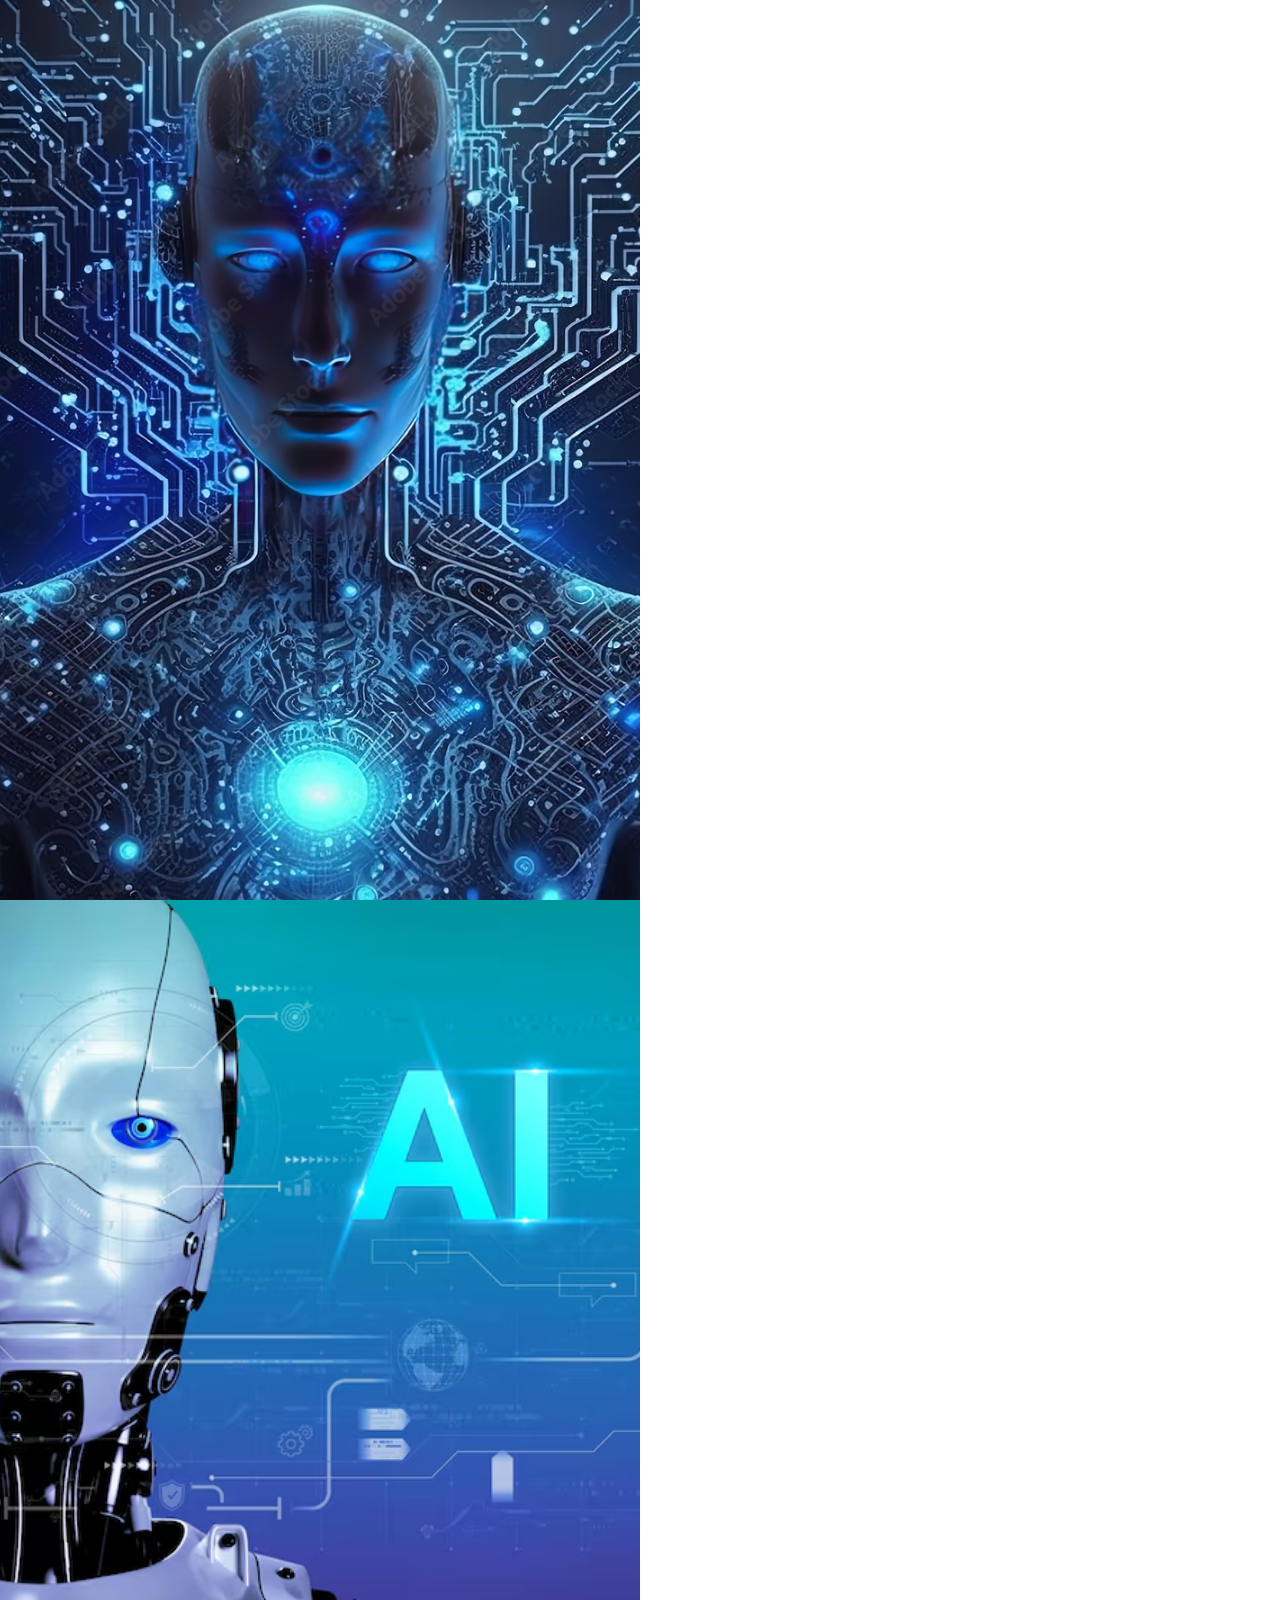
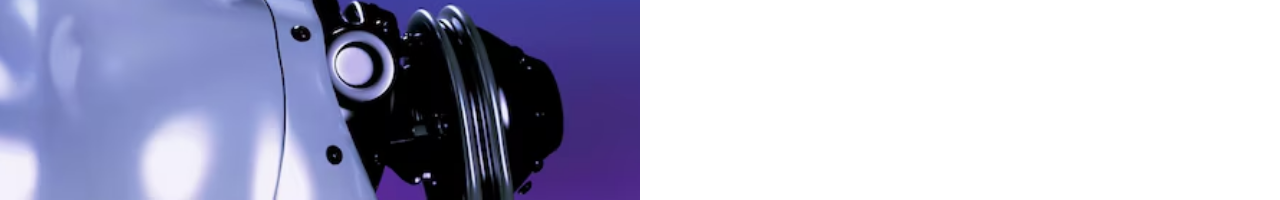
<file: index1.html>
<html lang="en">
<head>
    <meta charset="UTF-8">
    <meta name="viewport" content="width=device-width, initial-scale=1.0">
    <title>doc</title>
    <link rel="stylesheet" href="style1.css">
</head>
<body>
    
    <div id="yes"></div>
    <div id="oh"></div>
    
    
</body>
</html>
</file>
<file: style1.css>
*{
    margin:0;
    padding: 0; 
    box-sizing: border-box;

}

html,body{ 
    height:100%;
    width:100%;
}
 #yes{
    height:100%;
    width: 50%;
    background-image: url(/1000_F_546844162_altBIycHrW2pczkovylCRQqohjbNTh6p.jpg);
    background-size:cover;
    background-position: center;
    transition:all ease 2s ;
    cursor:pointer;
display :flex;
}
#oh{
    height:100%;
    width: 50%;
    background-image: url(./artificial-intelligence-humanoid-robot-portraits-looking-camera-surround-with-ai-computer-circuit-business-icons-blue-background-information-automation-service-smart-technology-concept_36367-8371\ \(1\).avif);
    background-size:cover;
    background-position: center;
    transition:all ease 2s ;
    cursor:pointer;
    display:flex;
    align-items:center;
    justify-content:center;
    }
</file>
